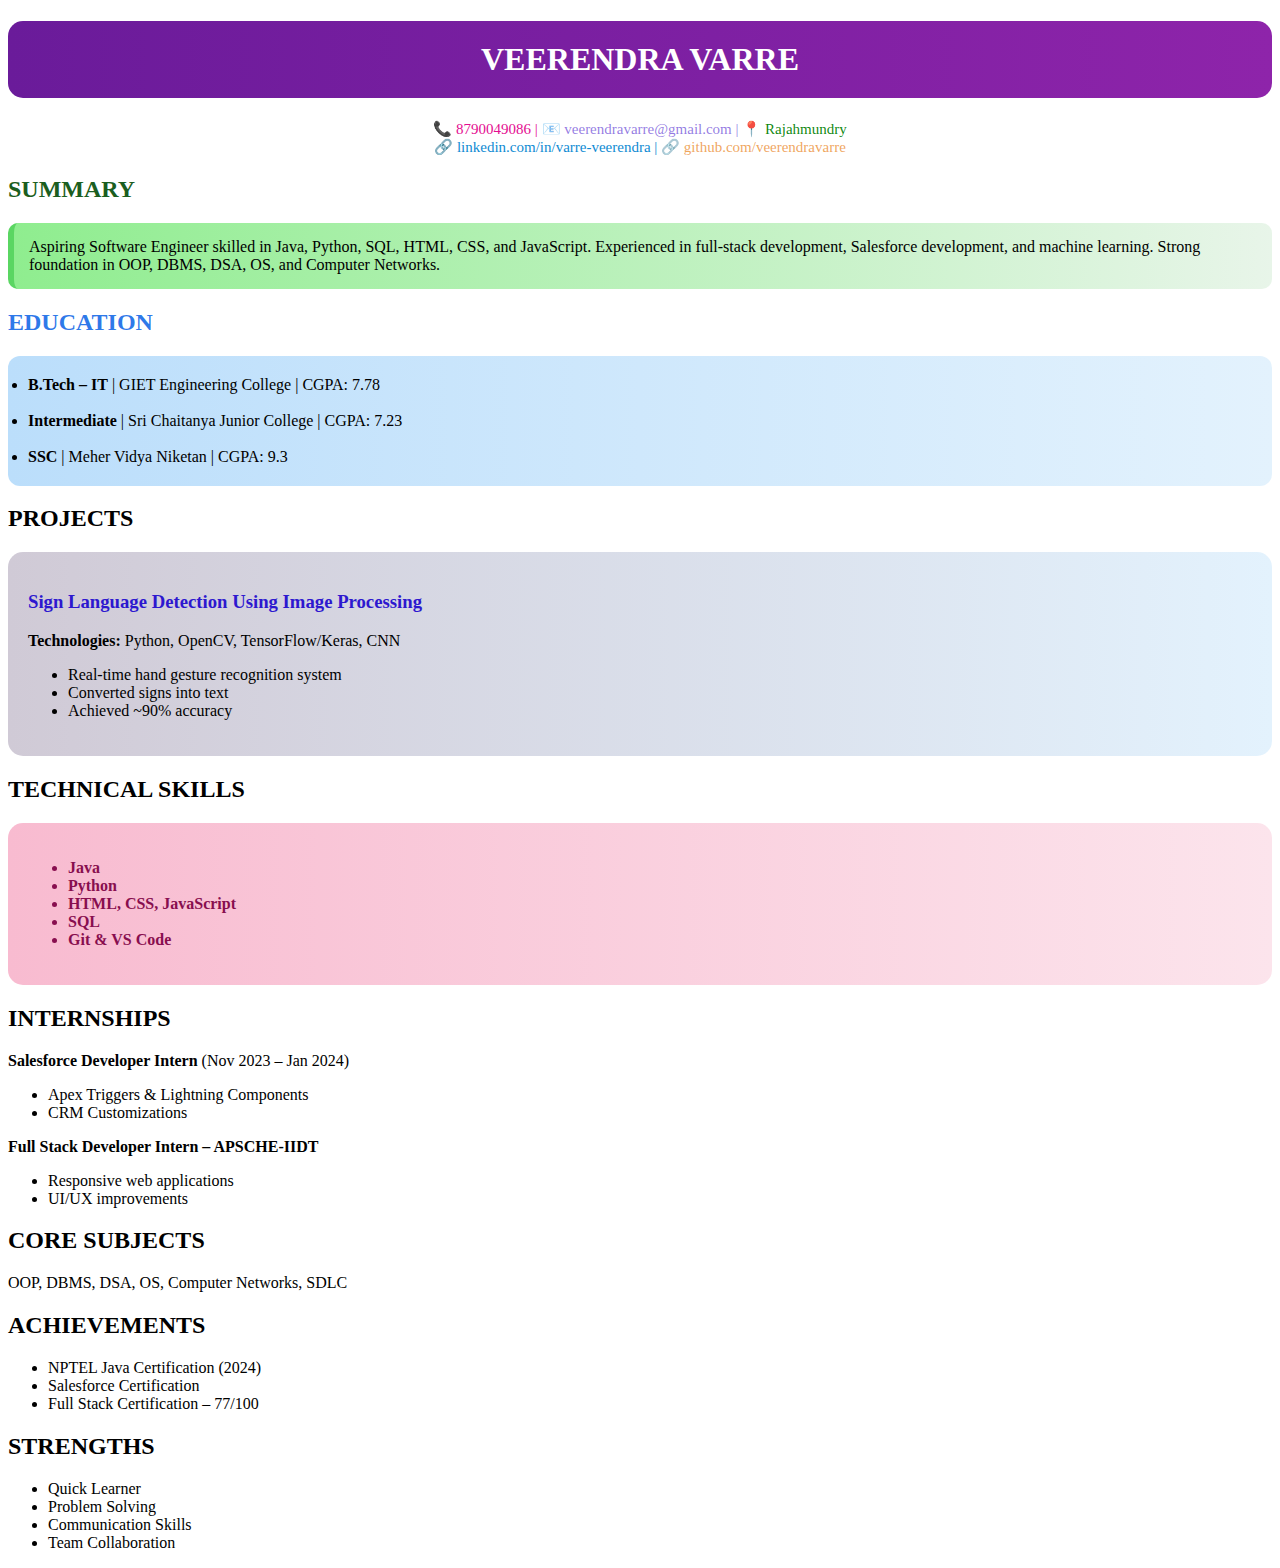
<file: index.html>
<!DOCTYPE html>
<html>
<head>
    <title>Veerendra Varre - Resume</title>

    <!-- External CSS -->
    <link rel="stylesheet" href="style.css">

    <!-- Internal CSS (Projects & Skills) -->
    <style>
        .projects {
            background: linear-gradient(to right, #d0cad6, #e3f2fd);
            padding: 20px;
            border-radius: 15px;
            margin-bottom: 20px;
        }

        .projects h3 {
            color: #2d18cf;
        }

        .skills {
            background: linear-gradient(to right, #f8bbd0, #fce4ec);
            padding: 20px;
            border-radius: 15px;
            margin-bottom: 20px;
        }

        .skills li {
            color: #880e4f;
            font-weight: bold;
        }
    </style>
</head>

<body>

    <!-- HEADER (INLINE CSS) -->
    <h1 style="
        background: linear-gradient(to right, #6a1b9a, #8e24aa);
        color: white;
        padding: 20px;
        text-align: center;
        border-radius: 15px;">
        VEERENDRA VARRE
    </h1>

    <p style="text-align:center; font-size:15px;">
        <span style="color: rgb(228, 13, 145);" >
 📞 8790049086 |
        </span>

       <span style="color:rgba(55, 6, 202, 0.55);">
 📧 veerendravarre@gmail.com |
       </span>
       <span style="color: rgba(0, 128, 0, 0.938);">
 📍 Rajahmundry <br>
       </span>
       <span style="color: rgb(15, 139, 211);">
        🔗 linkedin.com/in/varre-veerendra |
       </span>
        <span style="color: rgba(232, 120, 8, 0.674);">
             🔗 github.com/veerendravarre 
        </span>
    
    </p>

    <!-- SUMMARY (INLINE CSS) -->
    <h2 style="color:#1b5e20;">SUMMARY</h2>
    <p style="
        background: linear-gradient(to right, #8fed8f, #e8f5e9);
        padding: 15px;
        border-left: 6px solid #5ad662;
        border-radius: 10px;">
        Aspiring Software Engineer skilled in Java, Python, SQL, HTML, CSS, and JavaScript.
        Experienced in full-stack development, Salesforce development, and machine learning.
        Strong foundation in OOP, DBMS, DSA, OS, and Computer Networks.
    </p>

    <!-- EDUCATION (INLINE CSS) -->
    <h2 style="color:#0861e5d8;">EDUCATION</h2>
    <ul style="
        background: linear-gradient(to right, #bbdefb, #e3f2fd);
        padding: 20px;
        border-radius: 12px;">
        <li><b>B.Tech – IT</b> | GIET Engineering College | CGPA: 7.78</li><br>
        <li><b>Intermediate</b> | Sri Chaitanya Junior College | CGPA: 7.23</li><br>
        <li><b>SSC</b> | Meher Vidya Niketan | CGPA: 9.3</li>
    </ul>

    <!-- PROJECTS (INTERNAL CSS) -->
    <h2>PROJECTS</h2>
    <div class="projects">
        <h3>Sign Language Detection Using Image Processing</h3>
        <p><b>Technologies:</b> Python, OpenCV, TensorFlow/Keras, CNN</p>
        <ul>
            <li>Real-time hand gesture recognition system</li>
            <li>Converted signs into text</li>
            <li>Achieved ~90% accuracy</li>
        </ul>
    </div>

    <!-- SKILLS (INTERNAL CSS) -->
    <h2>TECHNICAL SKILLS</h2>
    <div class="skills">
        <ul>
            <li>Java</li>
            <li>Python</li>
            <li>HTML, CSS, JavaScript</li>
            <li>SQL</li>
            <li>Git & VS Code</li>
        </ul>
    </div>

    <!-- (EXTERNAL CSS) -->
    <div class="external-section internships">
        <h2>INTERNSHIPS</h2>
        <p><b>Salesforce Developer Intern</b> (Nov 2023 – Jan 2024)</p>
        <ul>
            <li>Apex Triggers & Lightning Components</li>
            <li>CRM Customizations</li>
        </ul>

        <p><b>Full Stack Developer Intern – APSCHE-IIDT</b></p>
        <ul>
            <li>Responsive web applications</li>
            <li>UI/UX improvements</li>
        </ul>
    </div>

    <div class="external-section subjects">
        <h2>CORE SUBJECTS</h2>
        <p>OOP, DBMS, DSA, OS, Computer Networks, SDLC</p>
    </div>

    <div class="external-section achievements">
        <h2>ACHIEVEMENTS</h2>
        <ul>
            <li>NPTEL Java Certification (2024)</li>
            <li>Salesforce Certification</li>
            <li>Full Stack Certification – 77/100</li>
        </ul>
    </div>

    <div class="external-section strengths">
        <h2>STRENGTHS</h2>
        <ul>
            <li>Quick Learner</li>
            <li>Problem Solving</li>
            <li>Communication Skills</li>
            <li>Team Collaboration</li>
        </ul>
    </div>

</body>
</html>
</file>
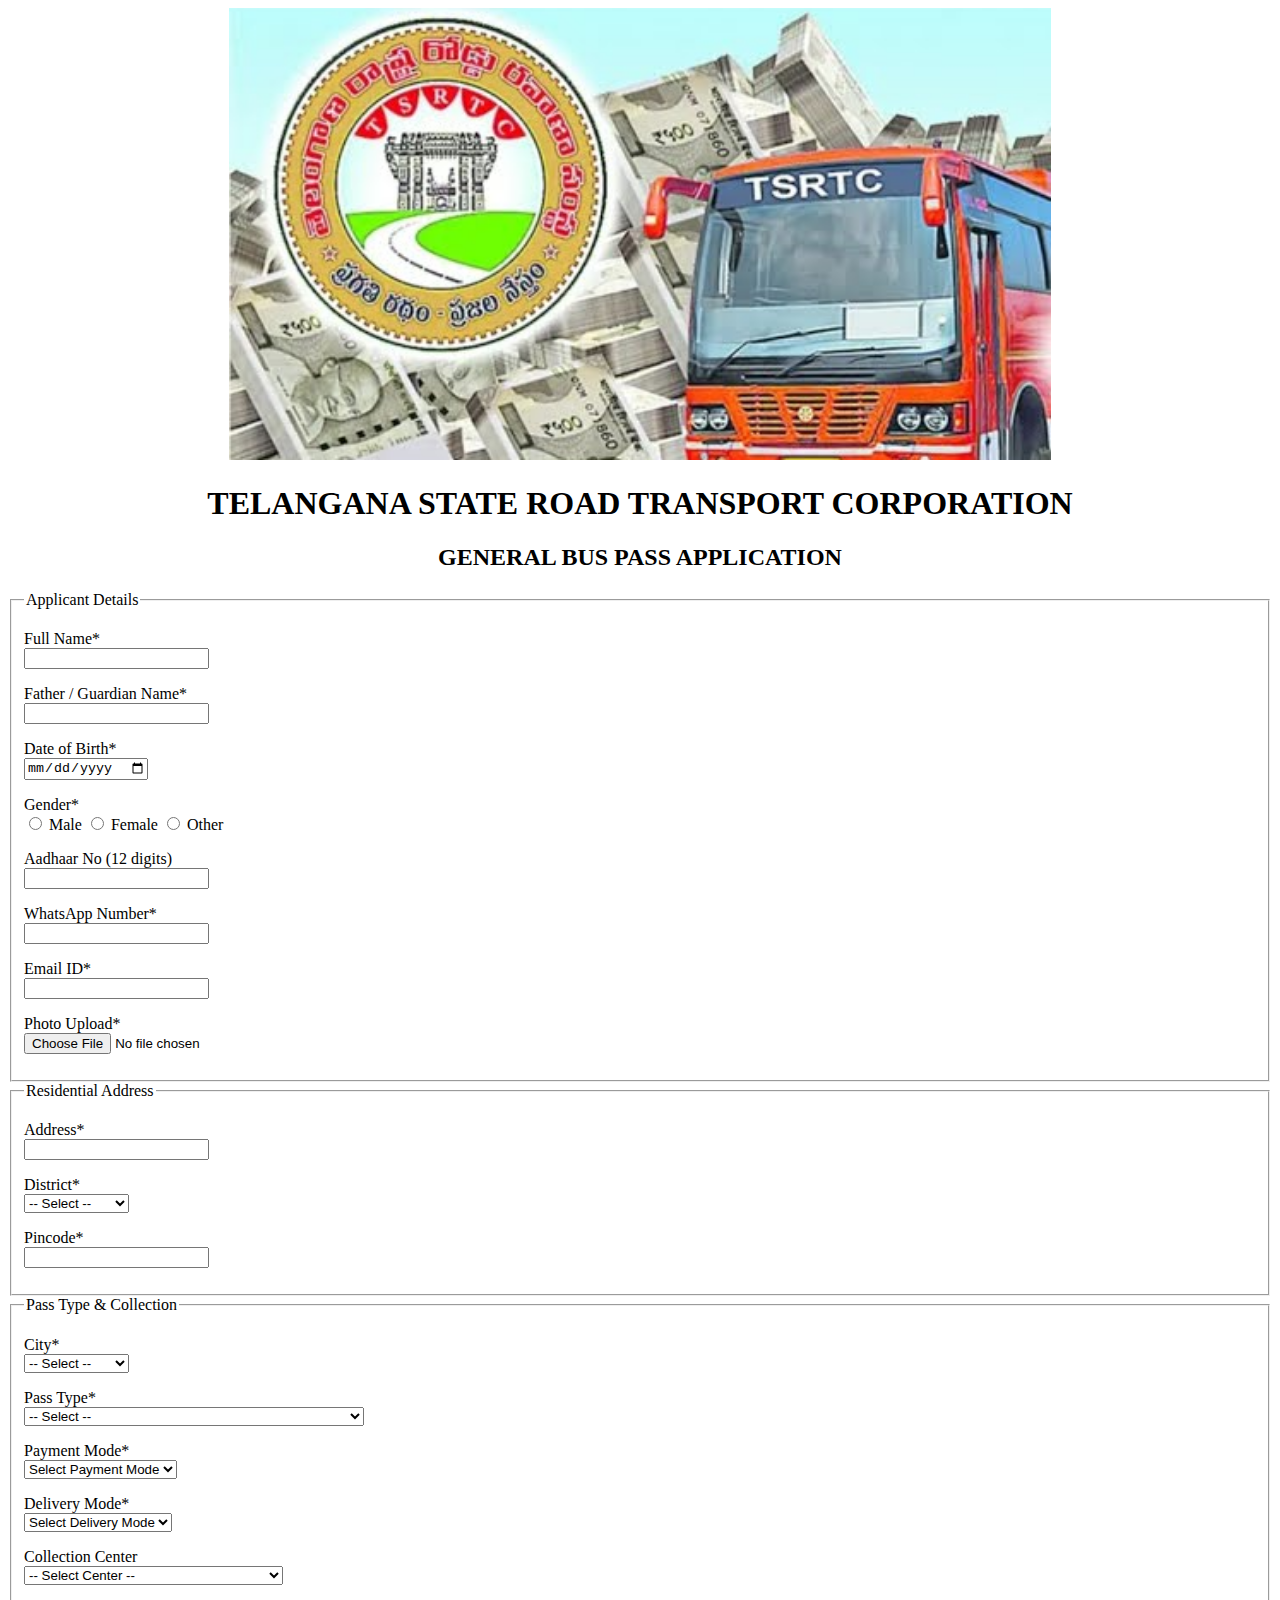
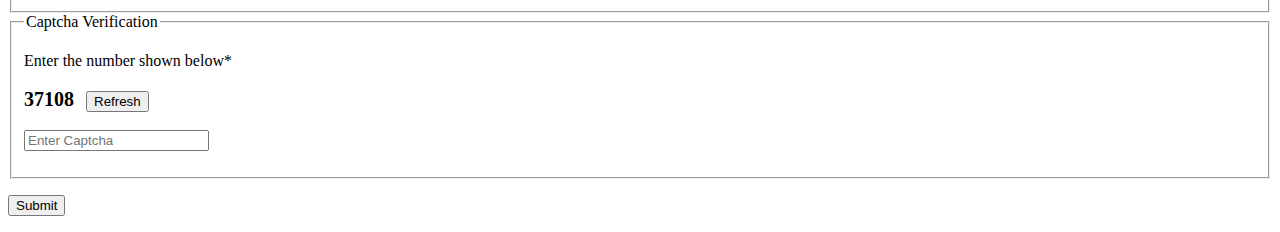
<file: businfo.html>
<!doctype html>
<html lang="en">
<head>
  <meta charset="utf-8" />
  <meta name="viewport" content="width=device-width,initial-scale=1" />
  <title>TSRTC — General Bus Pass Application</title>
</head>
<body>

  <!-- TSRTC LOGO -->
   <center>
    <img src="bus.png" width="65%" >
   </center>
   
<center>

  <h1>TELANGANA STATE ROAD TRANSPORT CORPORATION</h1>
  <h2>GENERAL BUS PASS APPLICATION</h2>

</center>

  <form id="passForm" novalidate>

    <!-- Applicant Details -->
    <fieldset>
      <legend>Applicant Details</legend>

      <p>
        <label>Full Name*<br>
        <input type="text" name="name" required></label>
      </p>

      <p>
        <label>Father / Guardian Name*<br>
        <input type="text" name="guardian" required></label>
      </p>

      <p>
        <label>Date of Birth*<br>
        <input type="date" id="dob" name="dob" required></label><br>
        <span id="ageDisplay"></span>
      </p>

      <p>Gender*<br>
        <label><input type="radio" name="gender" value="Male" required> Male</label>
        <label><input type="radio" name="gender" value="Female"> Female</label>
        <label><input type="radio" name="gender" value="Other"> Other</label>
      </p>

      <p>
        <label>Aadhaar No (12 digits)<br>
        <input type="text" maxlength="12" pattern="\d{12}" name="aadhaar"></label>
      </p>

      <p>
        <label>WhatsApp Number*<br>
        <input type="tel" maxlength="10" pattern="[6-9]\d{9}" required></label>
      </p>

      <p>
        <label>Email ID*<br>
        <input type="email" name="email" required></label>
      </p>

      <p>
        <label>Photo Upload*<br>
        <input type="file" accept="image/*" required></label>
      </p>
    </fieldset>

    <!-- Address -->
    <fieldset>
      <legend>Residential Address</legend>

      <p>
        <label>Address*<br>
        <input type="text" name="address" required></label>
      </p>

      <p>
        <label>District*<br>
        <select name="district" required>
          <option value="">-- Select --</option>
          <option>HYDERABAD</option>
          <option>ADILABAD</option>
          <option>NALGONDA</option>
          <option>WARANGAL</option>
        </select></label>
      </p>

      <p>
        <label>Pincode*<br>
        <input type="text" maxlength="6" pattern="\d{6}" name="pincode" required></label>
      </p>
    </fieldset>

    <!-- Pass Details -->
    <fieldset>
      <legend>Pass Type & Collection</legend>

      <p>
        <label>City*<br>
        <select name="city" required>
          <option value="">-- Select --</option>
          <option>HYDERABAD</option>
          <option>ADILABAD</option>
          <option>NALGONDA</option>
          <option>WARANGAL</option>
        </select></label>
      </p>

      <p>
        <label>Pass Type*<br>
        <select name="passtype" required>
          <option value="">-- Select --</option>
          <option>GREATER PASS</option>
          <option>GENERAL ORDINARY ROUTE PASS (MTLY)</option>
          <option>GENERAL METRO EXPRESS ROUTE PASS (MTLY)</option>
          <option>ORDINARY PASS</option>
          <option>METRO EXPRESS PASS</option>
          <option>METRO DELUXE PASS</option>
        </select></label>
      </p>

      <p>
        <label>Payment Mode*<br>
        <select name="payment" required>
          <option value="">Select Payment Mode</option>
          <option>Online</option>
          <option>Cash at Counter</option>
          <option>UPI</option>
        </select></label>
      </p>

      <p>
        <label>Delivery Mode*<br>
        <select name="delivery" required>
          <option value="">Select Delivery Mode</option>
          <option>At Counter</option>
          <option>Courier</option>
        </select></label>
      </p>

      <p>
        <label>Collection Center<br>
        <select id="center" name="center">
          <option value="">-- Select Center --</option>
        </select></label>
      </p>
    </fieldset>

    <!-- CAPTCHA -->
    <fieldset>
      <legend>Captcha Verification</legend>

      <p>
        <label>Enter the number shown below*</label><br><br>

        <!-- Captcha Value -->
        <b id="captchaBox" style="font-size:20px;"></b>
        &nbsp;
        <button type="button" onclick="generateCaptcha()">Refresh</button>

        <br><br>

        <input type="text" id="captchaInput" placeholder="Enter Captcha" required>
      </p>
    </fieldset>

    <p><button type="submit">Submit</button></p>

  </form>

<script>
  /* Centers List */
  const centers = [
    { name: "RTC ABIDS -- HYD", date: "09/12/2025" },
    { name: "RTC AFZALGUNJ -- HYD", date: "09/12/2025" },
    { name: "RTC AIRPORT -- HYD", date: "08/12/2025" },
    { name: "RTC ARAMGHAR -- HYD", date: "09/12/2025" },
    { name: "RTC BALANAGAR -- HYD", date: "09/12/2025" },
    { name: "RTC BORABANDA -- HYD", date: "09/12/2025" }
  ];

  const centerSelect = document.getElementById('center');
  centers.forEach(c => {
    const opt = document.createElement('option');
    opt.value = c.name;
    opt.textContent = c.name + ' [' + c.date + ']';
    centerSelect.appendChild(opt);
  });

  /* Age Calculation */
  const dob = document.getElementById('dob');
  const ageDisplay = document.getElementById('ageDisplay');

  dob.addEventListener('change', () => {
    const d = new Date(dob.value);
    if (!isNaN(d)) {
      const now = new Date();
      let years = now.getFullYear() - d.getFullYear();
      let months = now.getMonth() - d.getMonth();
      let days = now.getDate() - d.getDate();

      if (days < 0) { months--; days += new Date(now.getFullYear(), now.getMonth(), 0).getDate(); }
      if (months < 0) { years--; months += 12; }

      ageDisplay.textContent =
        "Age: " + years + " years " + months + " months " + days + " days";
    }
  });

  /* Captcha Generator */
  let captchaValue = "";

  function generateCaptcha() {
    captchaValue = Math.floor(10000 + Math.random() * 90000); // 5-digit code
    document.getElementById("captchaBox").innerText = captchaValue;
  }

  generateCaptcha();

  /* Form Submit Validation */
  document.getElementById("passForm").addEventListener("submit", function(e) {
    const userCaptcha = document.getElementById("captchaInput").value;

    if (userCaptcha != captchaValue) {
      e.preventDefault();
      alert("Incorrect Captcha! Please try again.");
      generateCaptcha();
      return;
    }

    alert("Form Submitted Successfully!");
  });
</script>

</body>
</html>
</file>
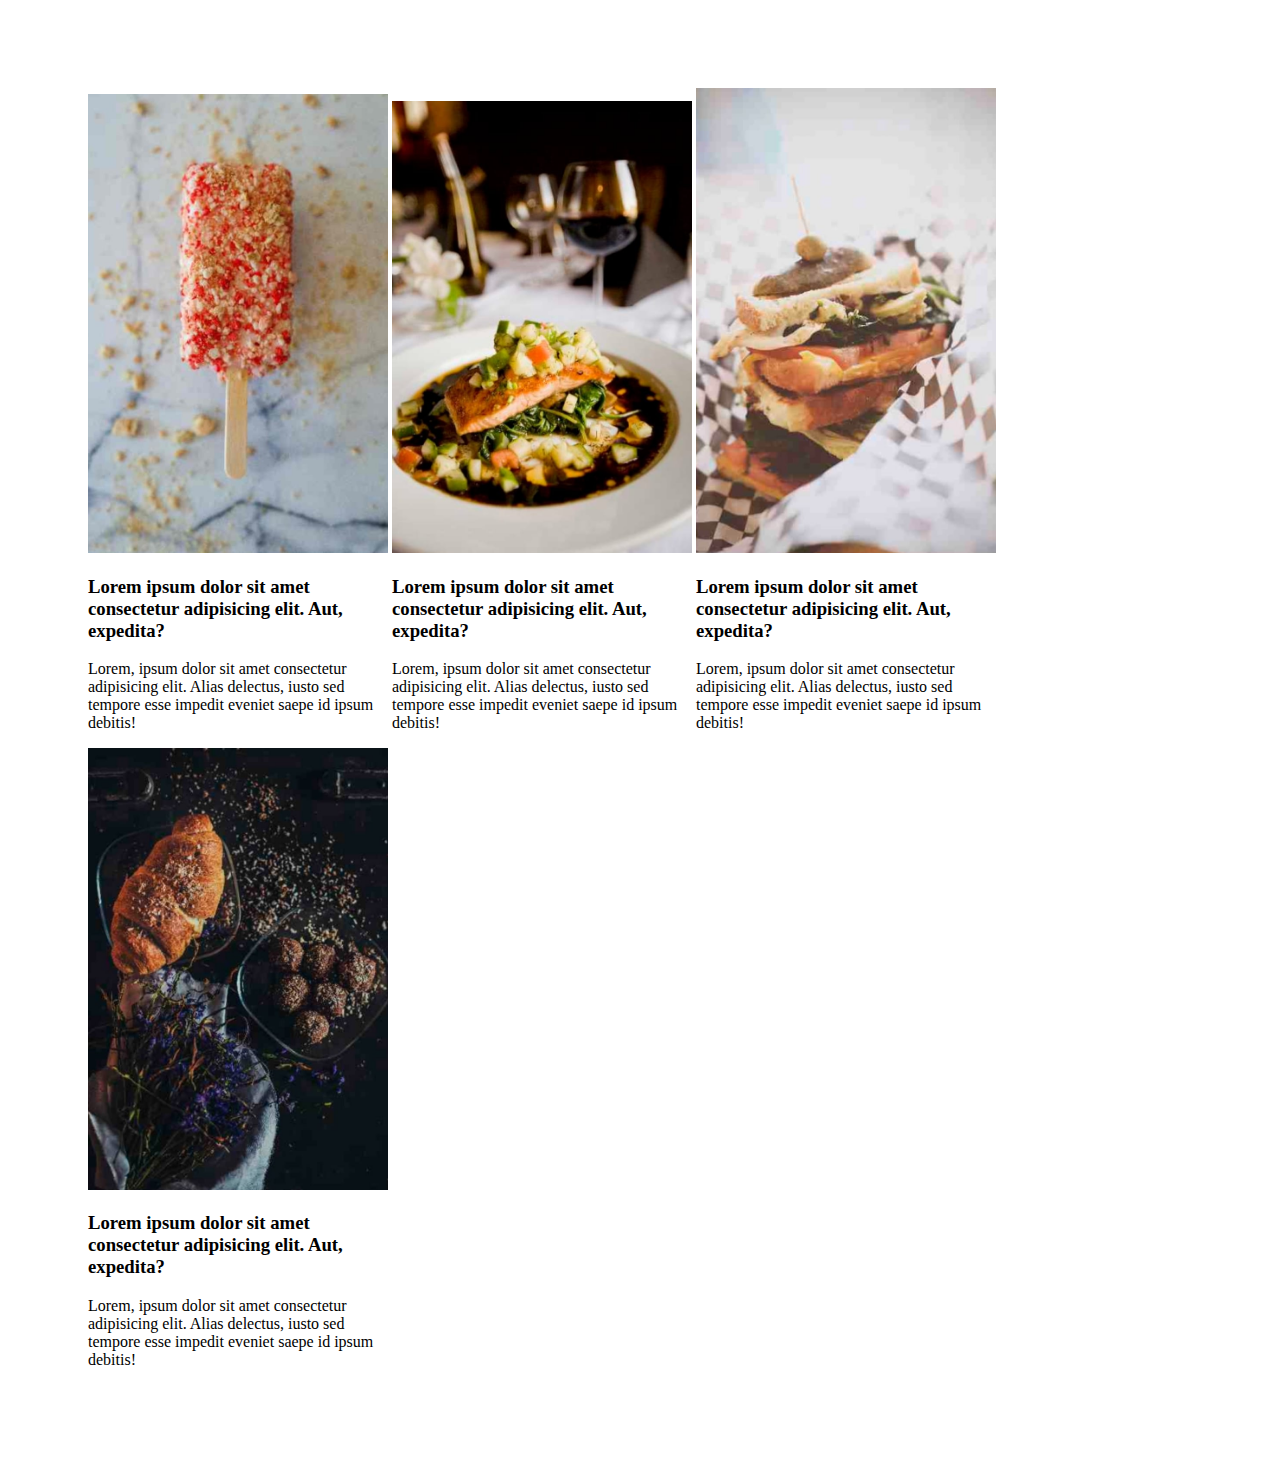
<file: food.html>
<!DOCTYPE html>
<html lang="en">

<head>
    <meta charset="UTF-8">
    <meta name="viewport" content="width=device-width, initial-scale=1.0">
    <title>Document</title>
    <link rel="stylesheet" href="./style.css">
    <!-- 
    Everything in css should be consider as a BoxModel
    ->content->width,height
    ->padding
        pl,pr,pb,pt,
        padding:20px;
        padding:top right bottom left;
    ->border
        bw,bs,bc,
        bts,etc
        btc,etc
        btw,etc
        border: width style color;

    ->margins
        margin-top
        margin,bottom
        ml,mr,
        margin:20px;
        margin:top right bottom left;
    
    -->
</head>

<body>
    <div class="container">

<!-- child-1 -->
 
        <div class="child child-1">
            <img src="WhatsApp Image 2025-12-16 at 22.08.25_dc5d151b.jpg" alt="">

            <h3>Lorem ipsum dolor sit amet consectetur adipisicing elit. Aut, expedita?</h3>
            <p>Lorem, ipsum dolor sit amet consectetur adipisicing elit. Alias delectus, iusto sed tempore esse impedit
                eveniet saepe id ipsum debitis!</p>

        </div>

        <!-- child-2 -->

        <div class="child child-2">

            <img src="WhatsApp Image 2025-12-16 at 22.08.26_9f58bc16.jpg" alt="">
            <h3>Lorem ipsum dolor sit amet consectetur adipisicing elit. Aut, expedita?</h3>
            <p>Lorem, ipsum dolor sit amet consectetur adipisicing elit. Alias delectus, iusto sed tempore esse impedit
                eveniet saepe id ipsum debitis!</p>
        </div>

        <!-- child-3 -->
        <div class="child child-3">
            <img src="WhatsApp Image 2025-12-16 at 22.08.26_cacca7e7.jpg" alt="">
            <h3>Lorem ipsum dolor sit amet consectetur adipisicing elit. Aut, expedita?</h3>
            <p>Lorem, ipsum dolor sit amet consectetur adipisicing elit. Alias delectus, iusto sed tempore esse impedit
                eveniet saepe id ipsum debitis!</p>

        </div>


        <!-- child-4 -->
        <div class="child child-4">
            <img src="WhatsApp Image 2025-12-16 at 22.08.26_12b457f9.jpg" alt="">
            <h3>Lorem ipsum dolor sit amet consectetur adipisicing elit. Aut, expedita?</h3>
            <p>Lorem, ipsum dolor sit amet consectetur adipisicing elit. Alias delectus, iusto sed tempore esse impedit
                eveniet saepe id ipsum debitis!</p>
        </div>
    </div>
</body>

</html>
</file>
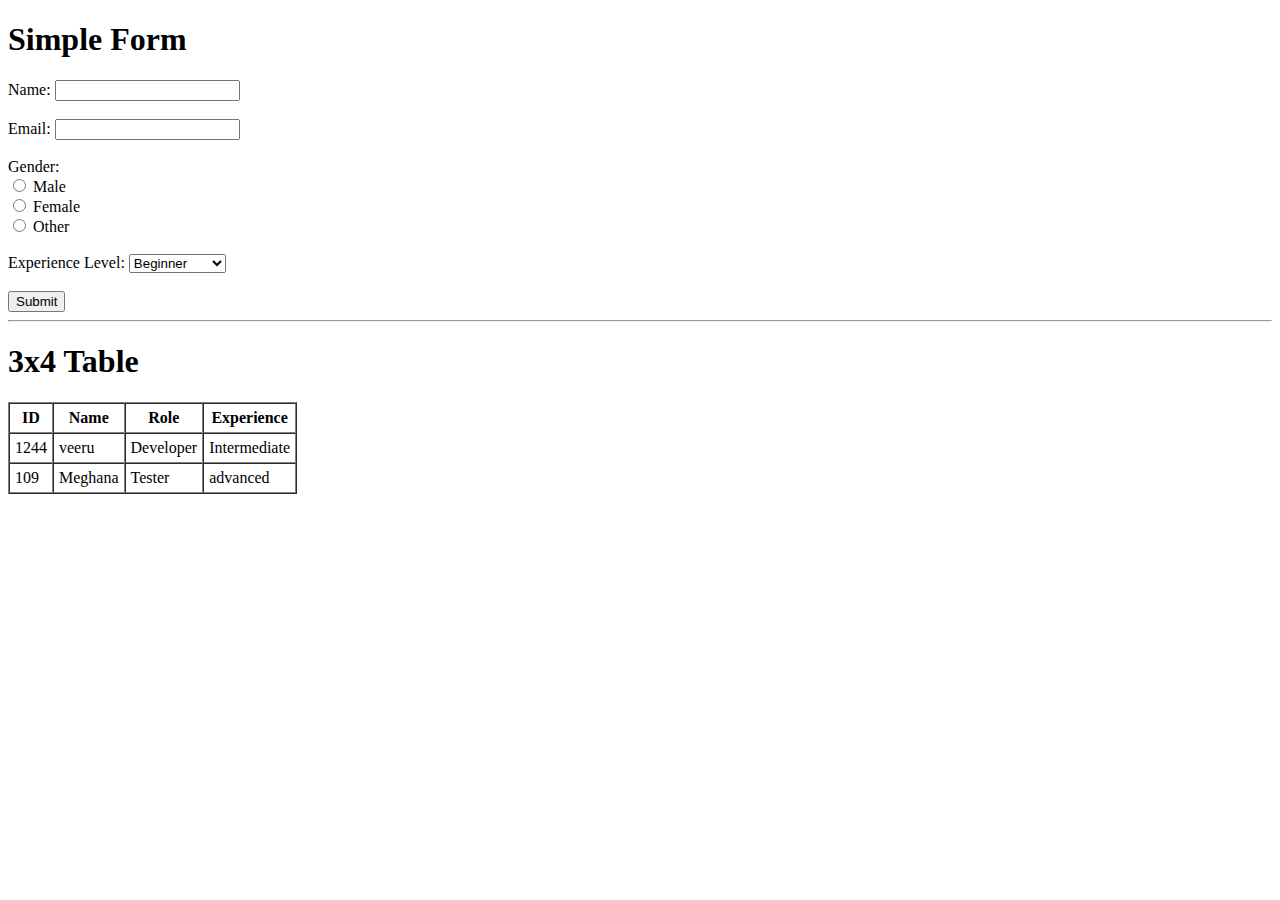
<file: task3.html>
<!DOCTYPE html>
<html lang="en">
<head>
    <meta charset="UTF-8">
    <title>Task 2 - Form and Table</title>
</head>
<body>

    <h1>Simple Form</h1>

    <form>

    
        <label for="name">Name:</label>
        <input type="text" id="name" name="name"><br><br>

    
        <label for="email">Email:</label>
        <input type="email" id="email" name="email"><br><br>

        
        <label>Gender:</label><br>
        <input type="radio" name="gender" value="Male"> Male <br>
        <input type="radio" name="gender" value="Female"> Female <br>
        <input type="radio" name="gender" value="Other"> Other <br><br>

        <label for="exp">Experience Level:</label>
        <select id="exp" name="exp">
            <option>Beginner</option>
            <option>Intermediate</option>
            <option>Advanced</option>
        </select>
        <br><br>

    
        <button type="submit">Submit</button>

    </form>

    <hr>

    <h1>3x4 Table</h1>

    <table border="1" cellspacing="0" cellpadding="5">
    
        <tr>
            <th>ID</th>
            <th>Name</th>
            <th>Role</th>
            <th>Experience</th>
        </tr>


        <tr>
            <td>1244</td>
            <td>veeru</td>
            <td>Developer</td>
            <td>Intermediate</td>
        </tr>
        <tr>
            <td>109</td>
            <td>Meghana</td>
            <td>Tester</td>
            <td>advanced</td>
        </tr>
    </table>

</body>
</html>
</file>
<file: style.css>
.container{
    /* border: 2px solid red; */
    /* width: 1200px; */
    /* height: 600px; */
    padding: 80px;
}
.child-1{
    display: inline-block;
    /* border: 2px solid green; */
    width: 300px;
    /* height: 500px; */
}
.child-2{
     display: inline-block;
    /* border: 2px solid green; */
    width: 300px;
    /* height: 500px; */
}
.child-3{
     display: inline-block;
    /* border: 2px solid green; */
    width: 300px;
    /* height: 500px; */
}
.child-4{
     display: inline-block;
    /* border: 2px solid green; */
    width: 300px;
    /* height: 500px; */
}
img{
    width: 100%;
}
</file>
